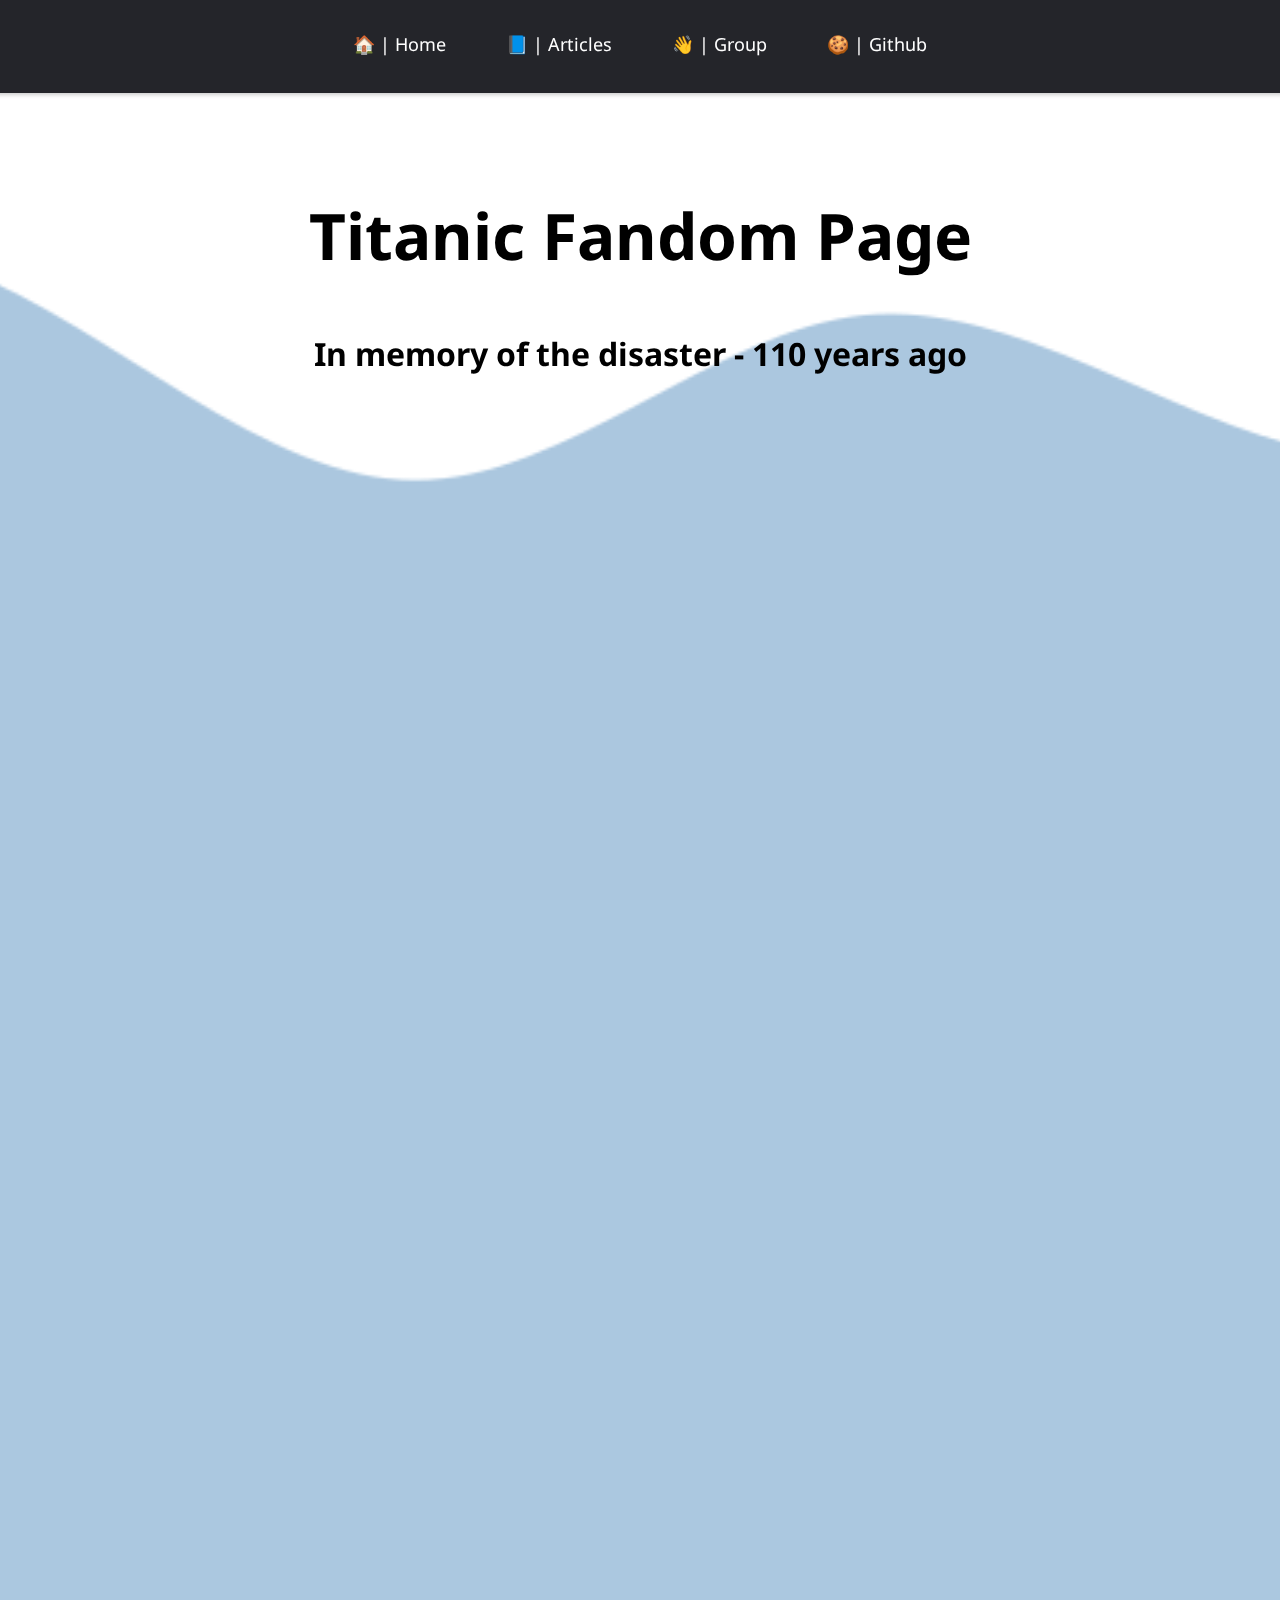
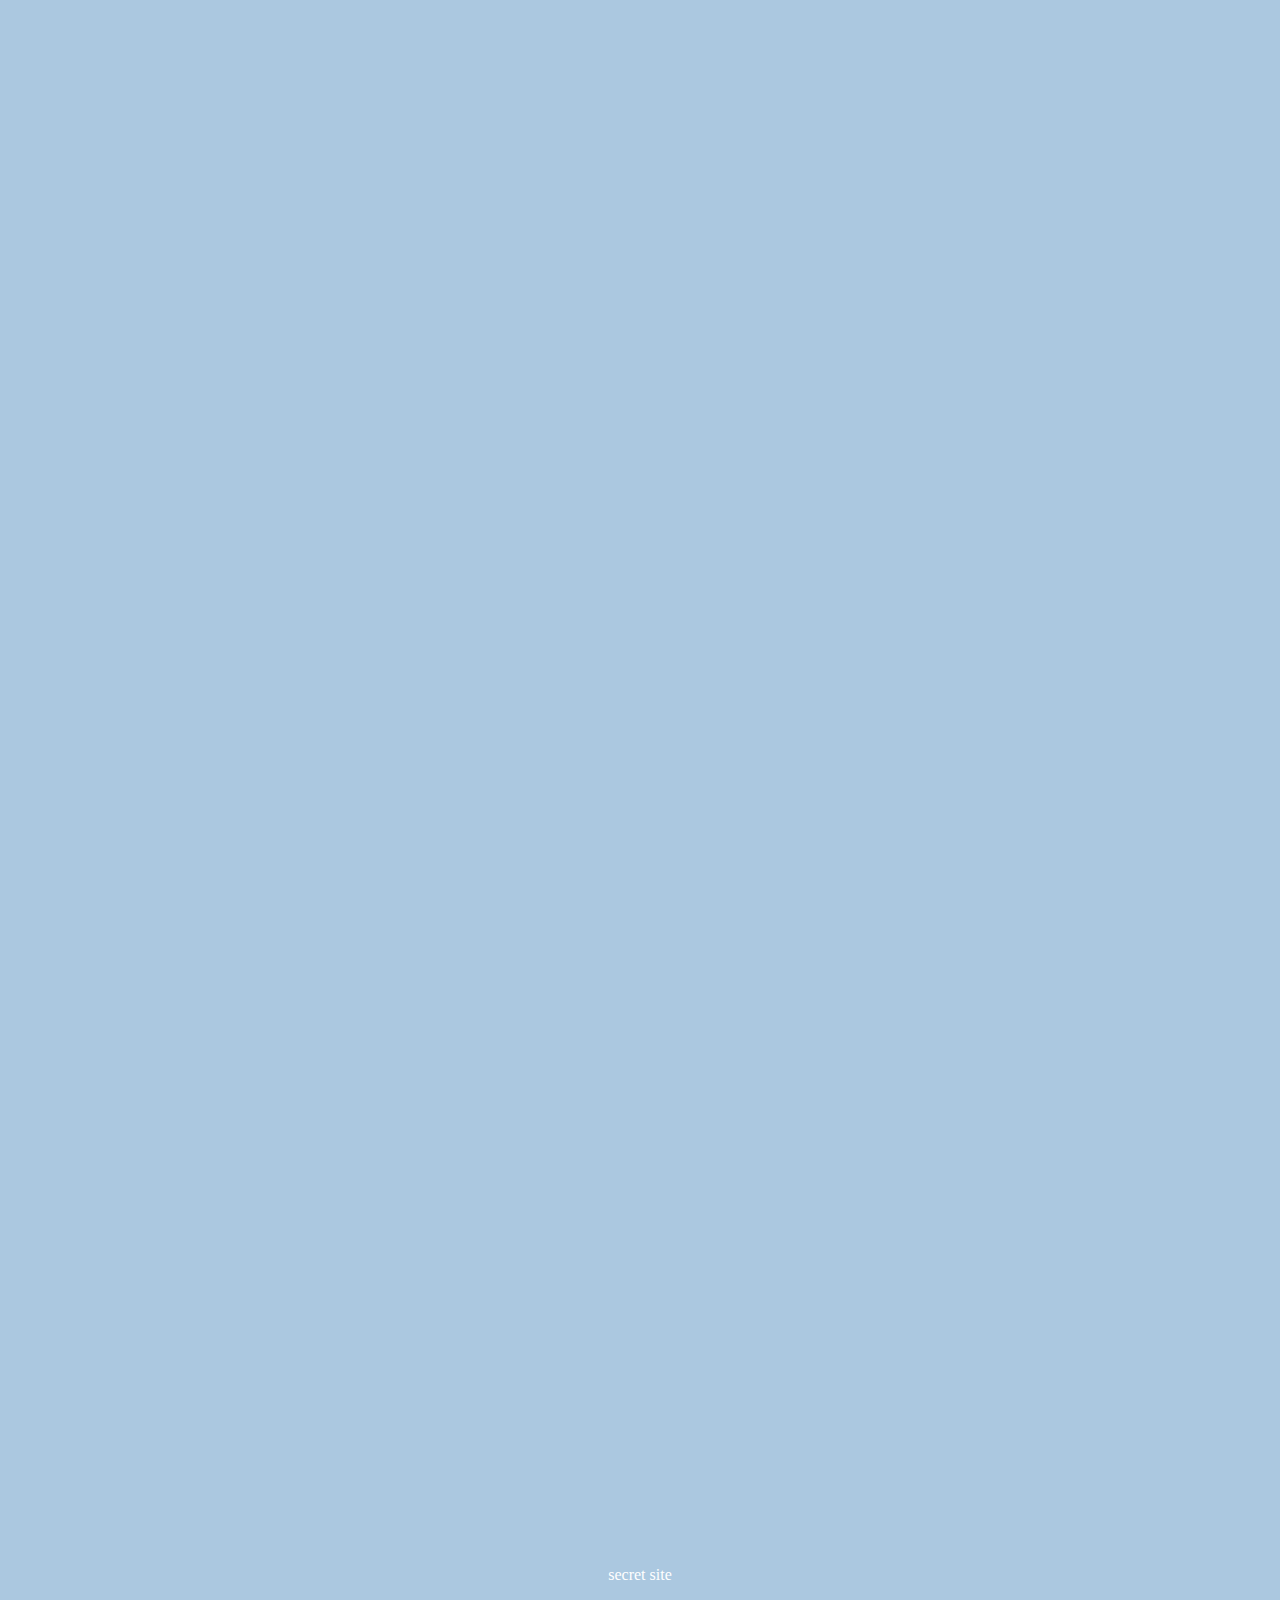
<file: index.html>
<!doctype html>
<html lang="en-US">
  <head>
    <meta charset="utf-8">
    <meta name="viewport" content="width=device-width, initial-scale=1.0, user-scalable=no">
    <meta name="description" content="DIF Project Website">
    <title>Homepage</title>
    <link rel="icon" type="image/x-icon" href="/img/TFP-ICON.ico">
    <link rel="stylesheet" href="style.css">
    <!--Discord embed-->
    <meta content="Embed Title" property="og:Titanic Fandom Page">
    <meta content="Site Description" property="og:DIF Project">
    <meta content="#7185cc" data-react-helmet="true" name="theme-color">
    <!--fonts-->
<style>
@import url('https://fonts.googleapis.com/css2?family=Inconsolata:wght@600&display=swap');
@import url('https://fonts.googleapis.com/css2?family=Gideon+Roman&display=swap');
@import url('https://fonts.googleapis.com/css2?family=IBM+Plex+Serif:ital,wght@1,500&display=swap');
@import url('https://fonts.googleapis.com/css2?family=Righteous&display=swap');
@import url('https://fonts.googleapis.com/css2?family=Patrick+Hand&display=swap');
@import url('https://fonts.googleapis.com/css2?family=Gideon+Roman&display=swap');
@import url('https://fonts.googleapis.com/css2?family=Noto+Sans&display=swap');
@import url("https://fonts.googleapis.com/css2?family=Poppins:wght@300;400;500;700;800&display=swap");
</style>
<script src="js/index.js"></script>
<!--animations-->
<link rel="stylesheet" href="https://unpkg.com/aos@next/dist/aos.css" />
<script src="https://unpkg.com/aos@next/dist/aos.js"></script>
<script>
  window.addEventListener('load', AOS.refresh)
</script>
<script>
  document.addEventListener('DOMContentLoaded', function() {
    AOS.init();
  });
</script>
  </head>
<body>
 <div class="header">
  <div class="header-mid">
    <a href="#start" data-aos="zoom-in-down" data-aos-delay="500" data-aos-duration="1500">🏠 | Home</a>
    <a href="#articlepage" data-aos="zoom-in-down" data-aos-delay="1000" data-aos-duration="1500">📘 | Articles</a>
    <a href="#grouppage" data-aos="zoom-in-down" data-aos-delay="1500" data-aos-duration="1500">👋 | Group</a>
    <a href="https://github.com/finjuno/Titanic-fandom-page" data-aos="zoom-in-down" data-aos-delay="2000" data-aos-duration="1500">🍪 | Github</a>
  </div>
 </div>

  <section id="start" bgcolor="#FFFFFF">
    <h2 class="startpageh2" data-aos="zoom-in" data-aos-delay="2300" data-aos-duration="1500">Titanic Fandom Page</h2>
    <h3 class="startpageh3" data-aos="zoom-in" data-aos-delay="2800" data-aos-duration="1500">In memory of the disaster - 110 years ago</h3>
  </section>
  <section id="articlepage">
    <p class="hiddenstuff">hidden owo</p>
    <h2 id="articlesh2" data-aos="zoom-in" data-aos-duration="1500" data-aos-anchor-placement="bottom-bottom">📘 Articles </h2>
    <div id="carouseldiv">
      <input type="radio" name="position" data-aos="zoom-in" data-aos-delay="300" data-aos-duration="1500" data-aos-anchor-placement="bottom-bottom" checked />
      <input type="radio" name="position" data-aos="zoom-in" data-aos-delay="600" data-aos-duration="1500" data-aos-anchor-placement="bottom-bottom" />
      <input type="radio" name="position" data-aos="zoom-in" data-aos-delay="900" data-aos-duration="1500" data-aos-anchor-placement="bottom-bottom" />
      <input type="radio" name="position" data-aos="zoom-in" data-aos-delay="1200" data-aos-duration="1500" data-aos-anchor-placement="bottom-bottom" />
      <input type="radio" name="position" data-aos="zoom-in" data-aos-delay="1500" data-aos-duration="1500" data-aos-anchor-placement="bottom-bottom" />
    <main id="carousel" data-aos="zoom-in" data-aos-duration="1500">
    <div class="item">
      <h1>Sinking theories</h1>
      <p>A ship, that was considered unsinkable, sank. How could this happen?</p>
      <a href="articles/article1.html">Read more</a>
    </div>
        <div class="item">
      <h1>Construction and building</h1>
      <p>RMS Titanic - Technological superlative of its time. What was so special about it?</p>
      <a href="articles/article2.html">Read more</a>
    </div>
        <div class="item">
      <h1>The wreck and its artifacts</h1>
      <p>From wreck to tableware - feed your Titanic obsession with this article bringing back memories of life on Titanic in all its glory!</p>
      <a href="articles/article3.html">Read more</a>
    </div>
        <div class="item">
      <h1>Passengers and survivors</h1>
      <p>If you liked the story of Rose and Jack learn about some actual passengers on Titanic.</p>
      <a href="articles/article4.html">Read more</a>
    </div>
        <div class="item">
      <h1>Making of the blockbuster</h1>
      <p>The story behind the 3 hour romantic-epic. Which steps and complications did they have to go through</p>
      <a href="articles/article5.html">Read more</a>
    </div>
    <main>
    </div>
  </section>
  <hr data-aos="fade-up" data-aos-duration="1500">
  <!--GROUP PAGE-->
<section id="grouppage">
  <p class="hiddenstuff2">hidden owo</p>
  <h2 class="grouppageh2" data-aos="zoom-in" data-aos-duration="1500" data-aos-anchor-placement="bottom-bottom">💬Group</h2>
  <div class="gcontainer">
  <div class="gcard" data-aos="flip-right" data-aos-delay="300" data-aos-duration="1500" >
    <div class="gbox">
      <div class="gcontent">
        <h3>Finn N.</h3>
        <p>Developer of this Website and author of the second article: "Construction and building"</p>
      </div>
    </div>
  </div>

  <div class="gcard" data-aos="flip-right" data-aos-delay="300" data-aos-duration="1500" >
    <div class="gbox">
      <div class="gcontent">
        <h3>Raphael</h3>
        <p>Author of the first article: "sinking theories"</p>
      </div>
    </div>
  </div>

  <div class="gcard"  data-aos="flip-right" data-aos-delay="300" data-aos-duration="1500" >
    <div class="gbox">
      <div class="gcontent">
        <h3>Josephine</h3>
        <p>Author of the third article: "The wreck and its artifacts"</p>
      </div>
    </div>
  </div>
</div>
<div class="gcontainer2">
  <div class="gcard2" data-aos="flip-right" data-aos-delay="300" data-aos-duration="1500" >
    <div class="gbox2">
      <div class="gcontent2">
        <h3>Finn B.</h3>
        <p>Author of the fifth article: "Making of the blockbuster"</p>
      </div>
    </div>
  </div>

  <div class="gcard2" data-aos="flip-right" data-aos-delay="300" data-aos-duration="1500" >
    <div class="gbox2">
      <div class="gcontent2">
        <h3>Victoria</h3>
        <p>Author of the fourth article: "Passengers and survivors"</p>
      </div>
    </div>
  </div>
</div>
<p style="color: #0000FF"><a href="https://youtu.be/xvFZjo5PgG0" target="_blank">secret site</a></p>
</section>
</body>
</html>
</file>
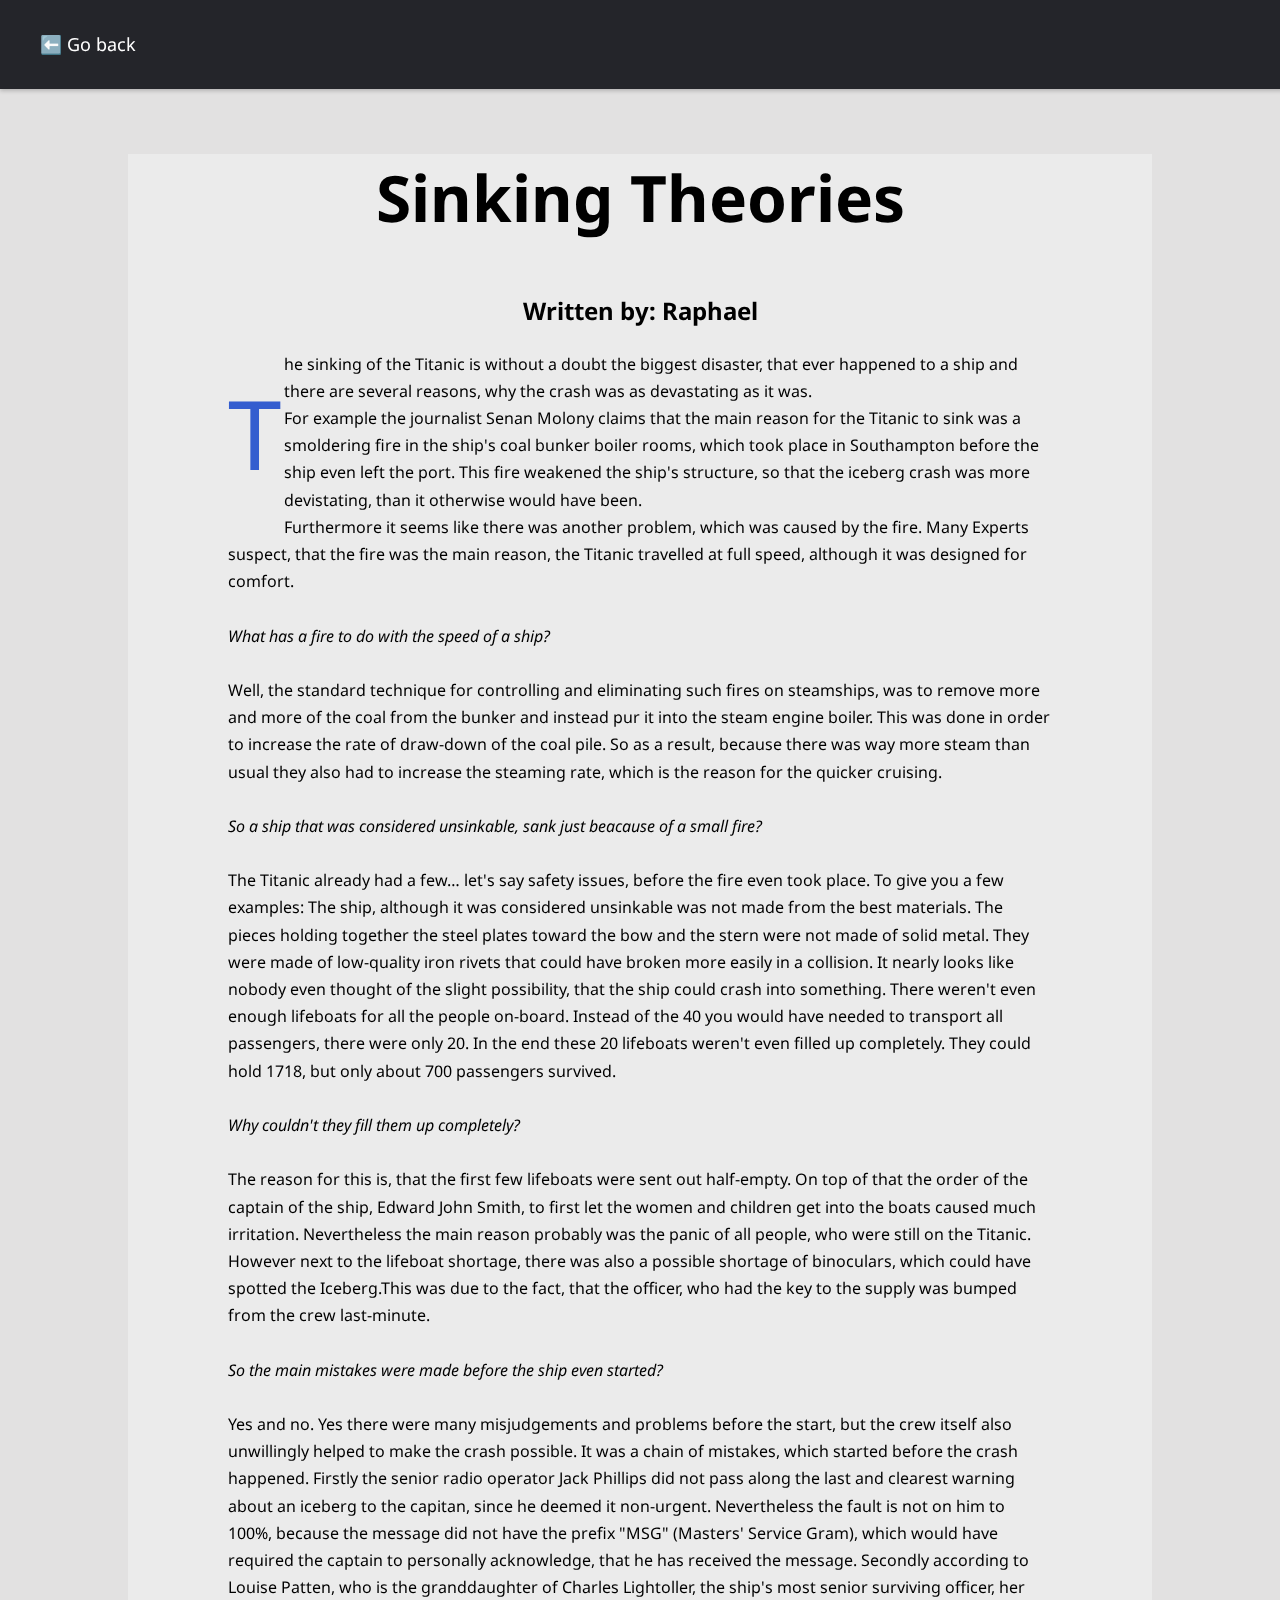
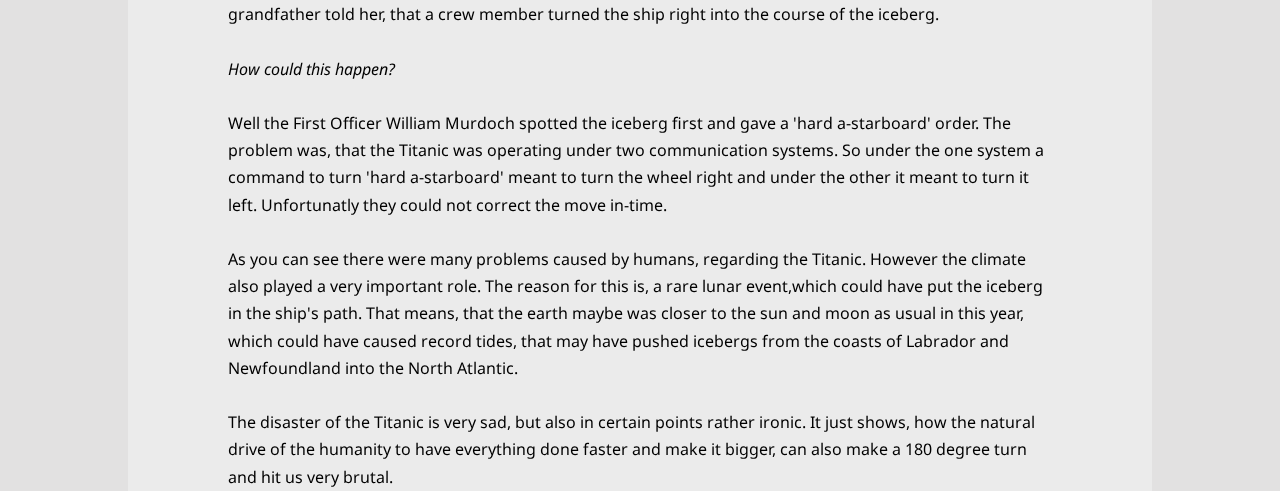
<file: articles/article1.html>
<!doctype html>
<html lang="en-US">
  <head>
    <meta charset="utf-8">
    <meta name="viewport" content="width=device-width, initial-scale=1.0, user-scalable=no">
    <meta name="description" content="DIF Project Website">
    <title>Article - Sinking Theories</title>
    <link rel="icon" type="image/x-icon" href="/img/TFP-ICON.ico">
    <link rel="stylesheet" href="articlestyle.css">
    <!--Discord embed-->
    <meta content="Embed Title" property="og:Titanic Fandom Page">
    <meta content="Site Description" property="og:DIF Project">
    <meta content="#7185cc" data-react-helmet="true" name="theme-color">
    <!--fonts-->
<style>
@import url('https://fonts.googleapis.com/css2?family=Inconsolata:wght@600&display=swap');
@import url('https://fonts.googleapis.com/css2?family=Gideon+Roman&display=swap');
@import url('https://fonts.googleapis.com/css2?family=IBM+Plex+Serif:ital,wght@1,500&display=swap');
@import url('https://fonts.googleapis.com/css2?family=Righteous&display=swap');
@import url('https://fonts.googleapis.com/css2?family=Patrick+Hand&display=swap');
@import url('https://fonts.googleapis.com/css2?family=Gideon+Roman&display=swap');
@import url('https://fonts.googleapis.com/css2?family=Noto+Sans&display=swap');
@import url("https://fonts.googleapis.com/css2?family=Poppins:wght@300;400;500;700;800&display=swap");
</style>
<!--script-->
<script src="../js/index.js"></script>
<!--animations-->
<link rel="stylesheet" href="https://unpkg.com/aos@next/dist/aos.css" />
<script src="https://unpkg.com/aos@next/dist/aos.js"></script>
<script>
  window.addEventListener('load', AOS.refresh)
</script>
<script>
  document.addEventListener('DOMContentLoaded', function() {
    AOS.init();
  });
</script>
</head>
<body>
 <div class="header">
  <div class="header-left">
    <a href="../" data-aos="fade-left" data-aos-delay="2000" data-aos-duration="1500" data-aos-anchor-placement="bottom-bottom">⬅️ Go back</a>
  </div>
 </div>
  <section id="article" bgcolor="#FFFFFF">
    <h2 class="articletitle" data-aos="fade-down" data-aos-delay="500" data-aos-duration="1000">Sinking Theories</h2>
    <h3 data-aos="fade-up" data-aos-delay="1000" data-aos-duration="1000">Written by: Raphael</h3>
  <div class="inlinearticle">
    <p class="articletext" data-aos="zoom-in-down" data-aos-delay="1400" data-aos-duration="1000"> 
The sinking of the Titanic is without a doubt the biggest disaster, that ever happened to a ship and there are several reasons, why the crash was as devastating as it was.
<br>
For example the journalist Senan Molony claims that the main reason for the Titanic to sink was a smoldering fire in the ship's coal bunker boiler rooms, which took place in Southampton before the ship even left the port. This fire weakened the ship's structure, so that the iceberg crash was more devistating, than it otherwise would have been.
<br>
Furthermore it seems like there was another problem, which was caused by the fire. Many Experts suspect, that the fire was the main reason, the Titanic travelled at full speed, although it was designed for comfort. 
<br><br>
<i>What has a fire to do with the speed of a ship?</i>
<br><br>
Well, the standard technique for controlling and eliminating such fires on steamships, was to remove more and more of the coal from the bunker and instead pur it into the steam engine boiler. This was done in order to increase the rate of draw-down of the coal pile. So as a result, because there was way more steam than usual they also had to increase the steaming rate, which is the reason for the quicker cruising. 
<br><br>
<i>So a ship that was considered unsinkable, sank just beacause of a small fire?</i>
<br><br>
The Titanic already had a few… let's say safety issues, before the fire even took place. To give you a few examples:
The ship, although it was considered unsinkable was not made from the best materials. The pieces holding together the steel plates toward the bow and the stern were not made of solid metal. They were made of low-quality iron rivets that could have broken more easily in a collision. 
It nearly looks like nobody even thought of the slight possibility, that the ship could crash into something. There weren't even enough lifeboats for all the people on-board. Instead of the 40 you would have needed to transport all passengers, there were only 20. In the end these 20 lifeboats weren't even filled up completely. They could hold 1718, but only about 700 passengers survived.
<br><br>
<i>Why couldn't they fill them up completely?</i>
<br><br>
The reason for this is, that the first few lifeboats were sent out half-empty. On top of that the order of the captain of the ship, Edward John Smith, to first let the women and children get into the boats caused much irritation. Nevertheless the main reason probably was the panic of all people, who were still on the Titanic. 
However next to the lifeboat shortage, there was also a possible shortage of binoculars, which could have spotted the Iceberg.This was due to the fact, that the officer, who had the key to the supply was bumped from the crew last-minute.
<br><br>
<i>So the main mistakes were made before the ship even started?</i>
<br><br>
Yes and no. Yes there were many misjudgements and problems before the start, but the crew itself also unwillingly helped to make the crash possible. It was a chain of mistakes, which started before the crash happened.
Firstly the senior radio operator Jack Phillips did not pass along the last and clearest warning about an iceberg to the capitan, since he deemed it non-urgent. Nevertheless the fault is not on him to 100%, because the message did not have the prefix "MSG" (Masters' Service Gram), which would have required the captain to personally acknowledge, that he has received the message.
Secondly according to Louise Patten, who is the granddaughter of Charles Lightoller, the ship's most senior surviving officer, her grandfather told her, that a crew member turned the ship right into the course of the iceberg.
<br><br>
<i>How could this happen?</i>
<br><br>
Well the First Officer William Murdoch spotted the iceberg first and gave a 'hard a-starboard' order. The problem was, that the Titanic was operating under two communication systems. So under the one system a command to turn 'hard a-starboard' meant to turn the wheel right and under the other it meant to turn it left. Unfortunatly they could not correct the move in-time.
<br><br>
As you can see there were many problems caused by humans, regarding the Titanic. However the climate also played a very important role. The reason for this is, a rare lunar event,which could have put the iceberg in the ship's path. 
That means, that the earth maybe was closer to the sun and moon as usual in this year, which could have caused record tides, that may have pushed icebergs from the coasts of Labrador and Newfoundland into the North Atlantic.
<br><br>
The disaster of the Titanic is very sad, but also in certain points rather ironic. It just shows, how the natural drive of the humanity to have everything done faster and make it bigger, can also make a 180 degree turn and hit us very brutal.</p>
  </div>
  </section>
 </body>
</html>
</file>
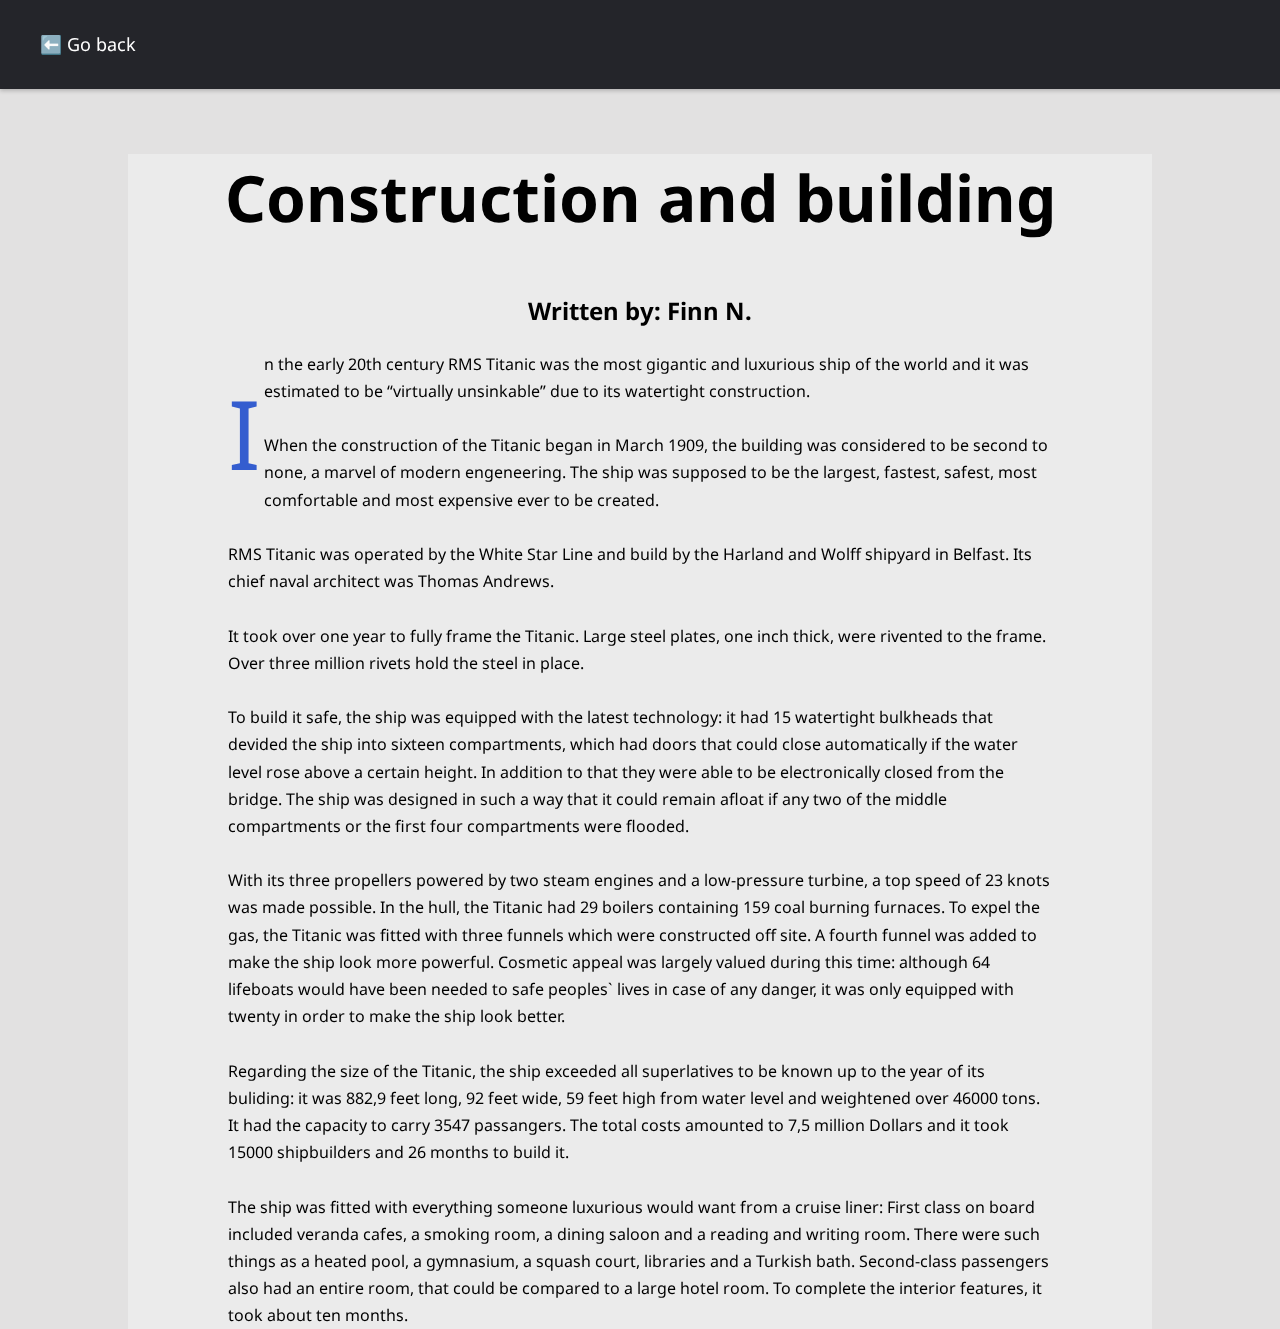
<file: articles/article2.html>
<!doctype html>
<html lang="en-US">
  <head>
    <meta charset="utf-8">
    <meta name="viewport" content="width=device-width, initial-scale=1.0, user-scalable=no">
    <meta name="description" content="DIF Project Website">
    <title>Article - Construction and building</title>
    <link rel="icon" type="image/x-icon" href="/img/TFP-ICON.ico">
    <link rel="stylesheet" href="articlestyle.css">
    <!--Discord embed-->
    <meta content="Embed Title" property="og:Titanic Fandom Page">
    <meta content="Site Description" property="og:DIF Project">
    <meta content="#7185cc" data-react-helmet="true" name="theme-color">
    <!--fonts-->
<style>
@import url('https://fonts.googleapis.com/css2?family=Inconsolata:wght@600&display=swap');
@import url('https://fonts.googleapis.com/css2?family=Gideon+Roman&display=swap');
@import url('https://fonts.googleapis.com/css2?family=IBM+Plex+Serif:ital,wght@1,500&display=swap');
@import url('https://fonts.googleapis.com/css2?family=Righteous&display=swap');
@import url('https://fonts.googleapis.com/css2?family=Patrick+Hand&display=swap');
@import url('https://fonts.googleapis.com/css2?family=Gideon+Roman&display=swap');
@import url('https://fonts.googleapis.com/css2?family=Noto+Sans&display=swap');
@import url("https://fonts.googleapis.com/css2?family=Poppins:wght@300;400;500;700;800&display=swap");
</style>
<!--script-->
<script src="../js/index.js"></script>
<!--animations-->
<link rel="stylesheet" href="https://unpkg.com/aos@next/dist/aos.css" />
<script src="https://unpkg.com/aos@next/dist/aos.js"></script>
<script>
  window.addEventListener('load', AOS.refresh)
</script>
<script>
  document.addEventListener('DOMContentLoaded', function() {
    AOS.init();
  });
</script>
</head>
<body>
 <div class="header">
  <div class="header-left">
    <a href="../" data-aos="fade-left" data-aos-delay="2000" data-aos-duration="1500" data-aos-anchor-placement="bottom-bottom">⬅️ Go back</a>
  </div>
 </div>
  <section id="article" bgcolor="#FFFFFF">
    <h2 class="articletitle" data-aos="fade-down" data-aos-delay="500" data-aos-duration="1000">Construction and building</h2>
    <h3 data-aos="fade-up" data-aos-delay="1000" data-aos-duration="1000">Written by: Finn N.</h3>
  <div class="inlinearticle">
    <p class="articletext" data-aos="zoom-in-down" data-aos-delay="1400" data-aos-duration="1000">In the early 20th century RMS Titanic was the most gigantic and luxurious ship of the world and it was estimated to be “virtually unsinkable” due to its watertight construction. 
<br><br>
When the construction of the Titanic began in March 1909, the building was considered to be second to none, a marvel of modern engeneering. The ship was supposed to be the largest, fastest, safest, most comfortable and most expensive ever to be created.
<br><br>
RMS Titanic was operated by the White Star Line and build by the Harland and Wolff shipyard in Belfast. Its chief naval architect was Thomas Andrews.
<br><br>
It took over one year to fully frame the Titanic. Large steel plates, one inch thick, were rivented to the frame. Over three million rivets hold the steel in place.
<br><br>
To build it safe, the ship was equipped with the latest technology: it had 15 watertight bulkheads that devided the ship into sixteen compartments, which had doors that could close automatically if the water level rose above a certain height. In addition to that they were able to be electronically closed from the bridge. The ship was designed in such a way that it could remain afloat if any two of the middle compartments or the first four compartments were flooded.
<br><br>
With its three propellers powered by two steam engines and a low-pressure turbine, a top speed of 23 knots was made possible. In the hull, the Titanic had 29 boilers containing 159 coal burning furnaces. To expel the gas, the Titanic was fitted with three funnels which were constructed off site. A fourth funnel was added to make the ship look more powerful. Cosmetic appeal was largely valued during this time: although 64 lifeboats would have been needed to safe peoples` lives in case of any danger, it was only equipped with twenty in order to make the ship look better.
<br><br>
Regarding the size of the Titanic, the ship exceeded all superlatives to be known up to the year of its buliding: it was 882,9 feet long, 92 feet wide, 59 feet high from water level and weightened over 46000 tons. It had the capacity to carry 3547 passangers. The total costs amounted to 7,5 million Dollars and it took 15000 shipbuilders and 26 months to build it.
<br><br>
The ship was fitted with everything someone luxurious would want from a cruise liner: First class on board included veranda cafes, a smoking room, a dining saloon and a reading and writing room. There were such things as a heated pool, a gymnasium, a squash court, libraries and a Turkish bath. Second-class passengers also had an entire room, that could be compared to a large hotel room. To complete the interior features, it took about ten months.




</p>
  </div>
  </section>
  </body>
</html>
</file>
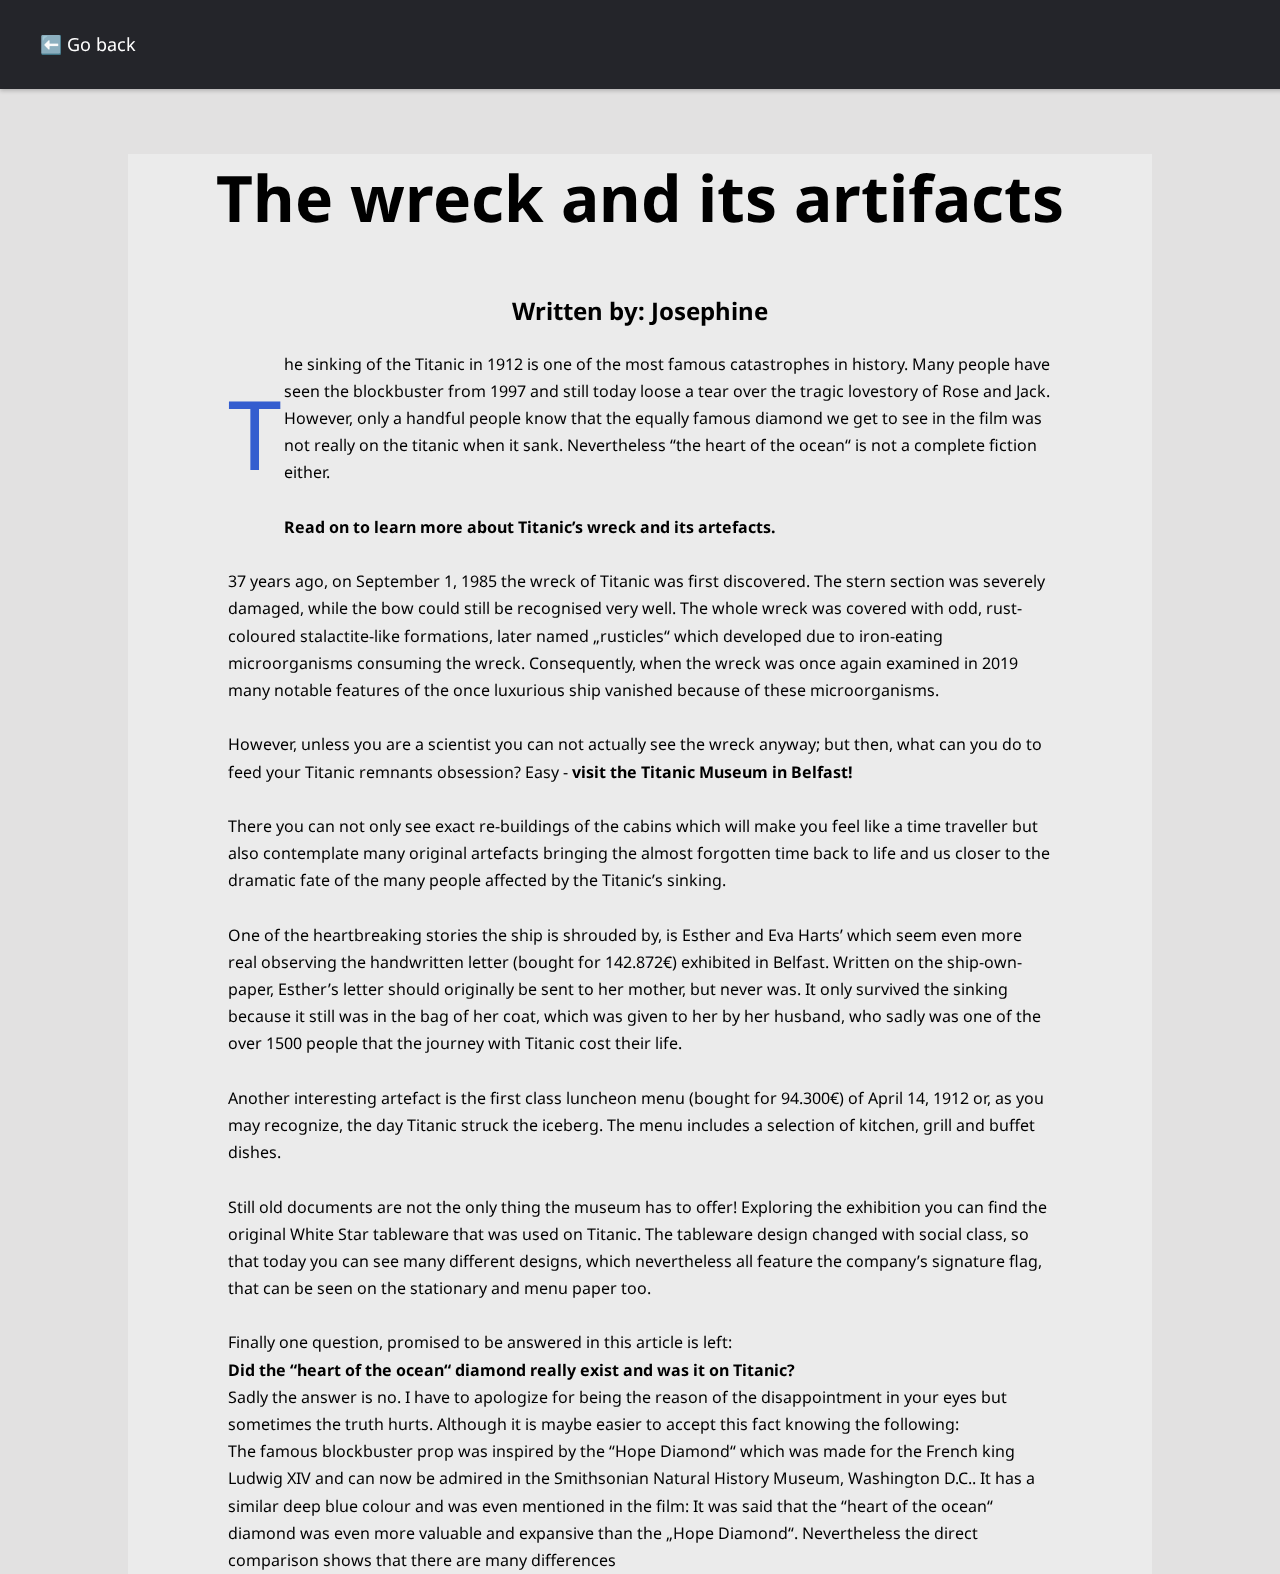
<file: articles/article3.html>
<!doctype html>
<html lang="en-US">
  <head>
    <meta charset="utf-8">
    <meta name="viewport" content="width=device-width, initial-scale=1.0, user-scalable=no">
    <meta name="description" content="DIF Project Website">
    <title>Article - The wreck and its artifacts</title>
    <link rel="icon" type="image/x-icon" href="/img/TFP-ICON.ico">
    <link rel="stylesheet" href="articlestyle.css">
    <!--Discord embed-->
    <meta content="Embed Title" property="og:Titanic Fandom Page">
    <meta content="Site Description" property="og:DIF Project">
    <meta content="#7185cc" data-react-helmet="true" name="theme-color">
    <!--fonts-->
<style>
@import url('https://fonts.googleapis.com/css2?family=Inconsolata:wght@600&display=swap');
@import url('https://fonts.googleapis.com/css2?family=Gideon+Roman&display=swap');
@import url('https://fonts.googleapis.com/css2?family=IBM+Plex+Serif:ital,wght@1,500&display=swap');
@import url('https://fonts.googleapis.com/css2?family=Righteous&display=swap');
@import url('https://fonts.googleapis.com/css2?family=Patrick+Hand&display=swap');
@import url('https://fonts.googleapis.com/css2?family=Gideon+Roman&display=swap');
@import url('https://fonts.googleapis.com/css2?family=Noto+Sans&display=swap');
@import url("https://fonts.googleapis.com/css2?family=Poppins:wght@300;400;500;700;800&display=swap");
</style>
<!--script-->
<script src="../js/index.js"></script>
<!--animations-->
<link rel="stylesheet" href="https://unpkg.com/aos@next/dist/aos.css" />
<script src="https://unpkg.com/aos@next/dist/aos.js"></script>
<script>
  window.addEventListener('load', AOS.refresh)
</script>
<script>
  document.addEventListener('DOMContentLoaded', function() {
    AOS.init();
  });
</script>
</head>
<body>
 <div class="header">
  <div class="header-left">
    <a href="../" data-aos="fade-left" data-aos-delay="2000" data-aos-duration="1500" data-aos-anchor-placement="bottom-bottom">⬅️ Go back</a>
  </div>
 </div>
  <section id="article" bgcolor="#FFFFFF">
    <h2 class="articletitle" data-aos="fade-down" data-aos-delay="500" data-aos-duration="1000">The wreck and its artifacts</h2>
    <h3 data-aos="fade-up" data-aos-delay="1000" data-aos-duration="1000">Written by: Josephine</h3>
  <div class="inlinearticle">
    <p class="articletext" data-aos="zoom-in-down" data-aos-delay="1400" data-aos-duration="1000">The sinking of the Titanic in 1912 is one of the most famous catastrophes in history. Many people have seen the blockbuster from 1997 and still today loose a tear over the tragic lovestory of Rose and Jack. However, only a handful people know that the equally famous diamond we get to see in the film was not really on the titanic when it sank. Nevertheless “the heart of the ocean“ is not a complete fiction either.
<br><br>
<b>Read on to learn more about Titanic’s wreck and its artefacts.</b>
<br><br>
37 years ago, on September 1, 1985 the wreck of Titanic was first discovered. The stern section was severely damaged, while the bow could still be recognised very well. The whole wreck was covered with odd, rust-coloured stalactite-like formations, later named „rusticles“ which developed due to iron-eating microorganisms consuming the wreck. Consequently, when the wreck was once again examined in 2019 many notable features of the once luxurious ship vanished because of these microorganisms.
<br><br>
However, unless you are a scientist you can not actually see the wreck anyway; but then, what can you do to feed your Titanic remnants obsession? Easy - <b>visit the Titanic Museum in Belfast!</b>
<br><br>
There you can not only see exact re-buildings of the cabins which will make you feel like a time traveller but also contemplate many original artefacts bringing the almost forgotten time back to life and us closer to the dramatic fate of the many people affected by the Titanic’s sinking.
<br><br>
One of the heartbreaking stories the ship is shrouded by, is Esther and Eva Harts’ which seem even more real observing the handwritten letter (bought for 142.872€) exhibited in Belfast. Written on the ship-own-paper, Esther’s letter should originally be sent to her mother, but never was. It only survived the sinking because it still was in the bag of her coat, which was given to her by her husband, who sadly was one of the over 1500 people that the journey with Titanic cost their life. 
<br><br>
Another interesting artefact is the first class luncheon menu (bought for 94.300€) of April 14, 1912 or, as you may recognize, the day Titanic struck the iceberg. The menu includes a selection of kitchen, grill and buffet dishes.
<br><br>
Still old documents are not the only thing the museum has to offer! Exploring the exhibition you can find the original White Star tableware that was used on Titanic. The tableware design changed with social class, so that today you can see many different designs, which nevertheless all feature the company’s signature flag, that can be seen on the stationary and menu paper too. 
<br><br>
Finally one question, promised to be answered in this article is left: 
<br>
<b>Did the “heart of the ocean“ diamond really exist and was it on Titanic?</b> 
<br>
Sadly the answer is no. I have to apologize for being the reason of the disappointment in your eyes but sometimes the truth hurts. Although it is maybe easier to accept this fact knowing the following:<br>
The famous blockbuster prop was inspired by the “Hope Diamond“ which was made for the French king Ludwig XIV and can now be admired in the Smithsonian Natural History Museum, Washington D.C.. It has a similar deep blue colour and was even mentioned in the film: It was said that the “heart of the ocean“ diamond was even more valuable and expansive than the „Hope Diamond“. Nevertheless the direct comparison shows that there are many differences</p>
  </div>
  </section>
</body>
</html>
</file>
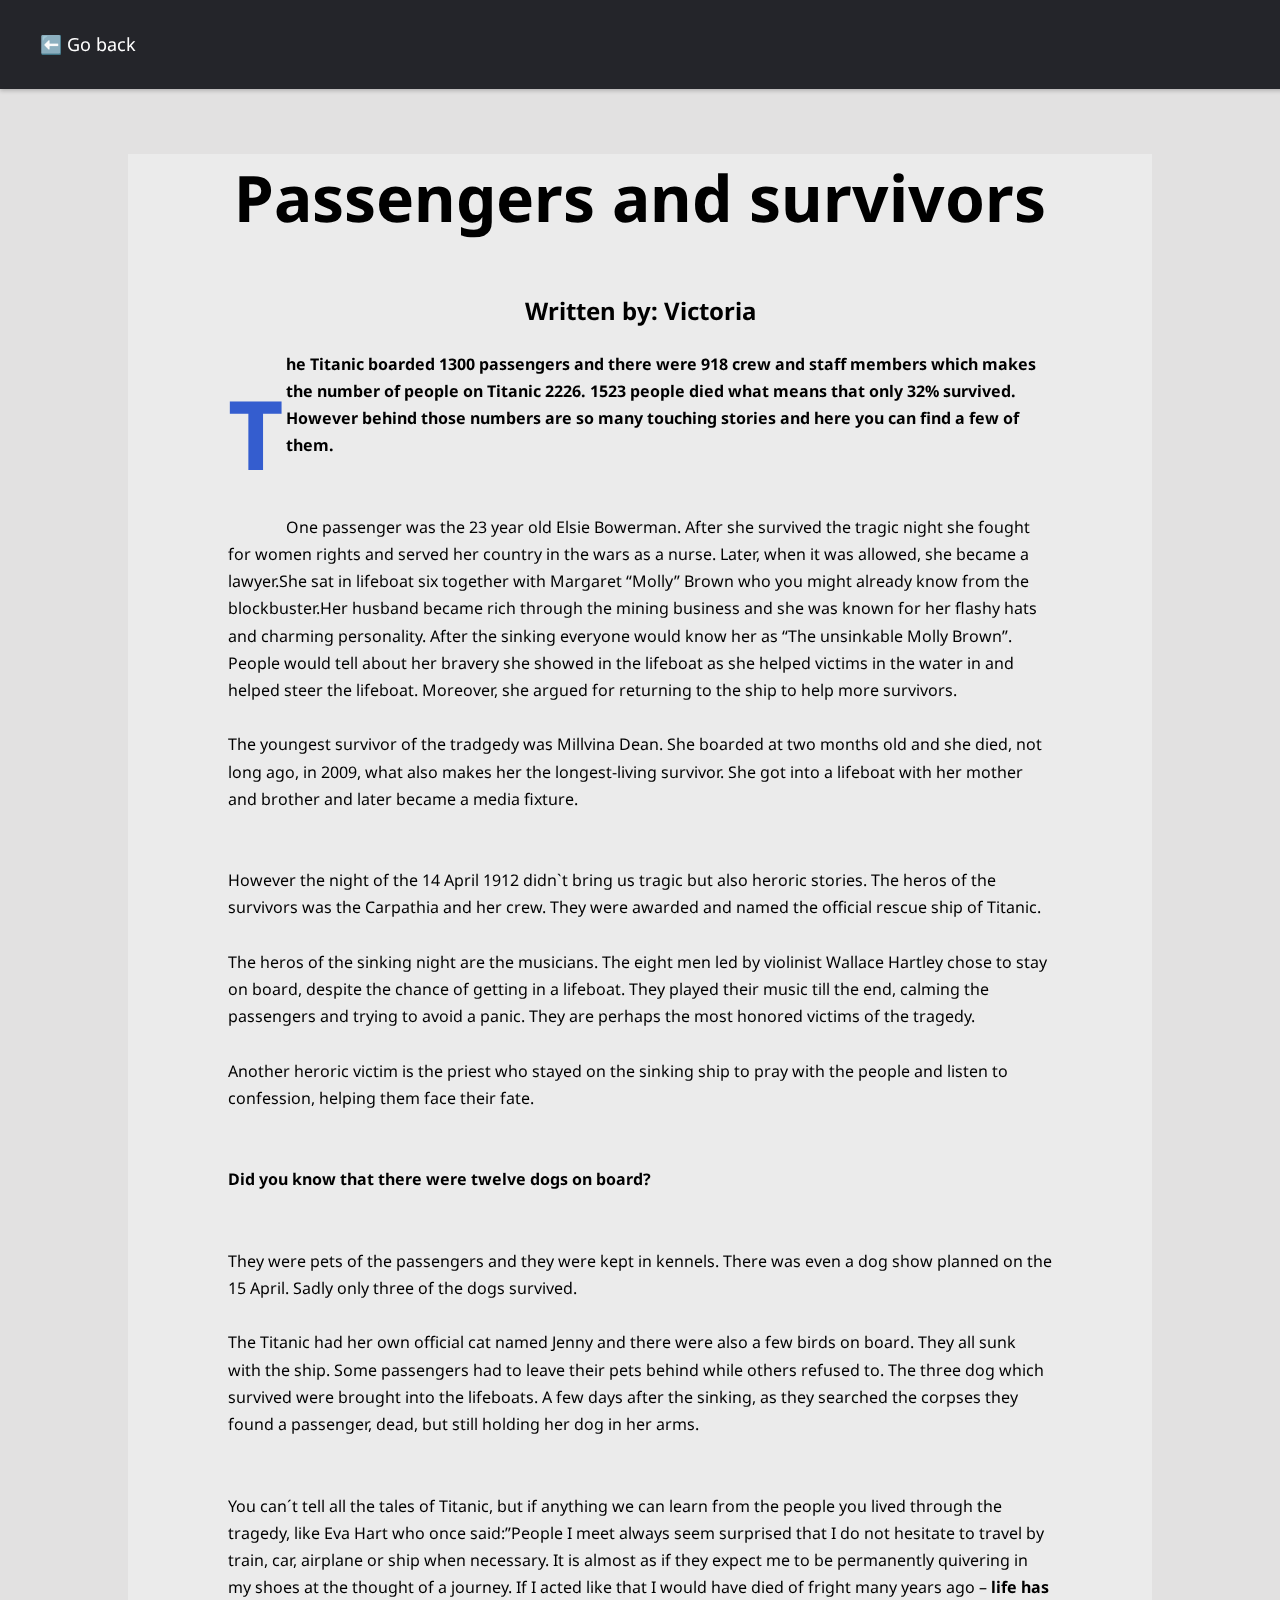
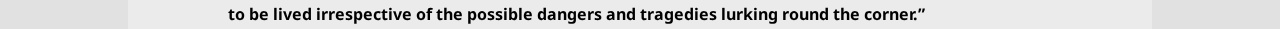
<file: articles/article4.html>
<!doctype html>
<html lang="en-US">
  <head>
    <meta charset="utf-8">
    <meta name="viewport" content="width=device-width, initial-scale=1.0, user-scalable=no">
    <meta name="description" content="DIF Project Website">
    <title>Article - Passengers and survivors</title>
    <link rel="icon" type="image/x-icon" href="/img/TFP-ICON.ico">
    <link rel="stylesheet" href="articlestyle.css">
    <!--Discord embed-->
    <meta content="Embed Title" property="og:Titanic Fandom Page">
    <meta content="Site Description" property="og:DIF Project">
    <meta content="#7185cc" data-react-helmet="true" name="theme-color">
    <!--fonts-->
<style>
@import url('https://fonts.googleapis.com/css2?family=Inconsolata:wght@600&display=swap');
@import url('https://fonts.googleapis.com/css2?family=Gideon+Roman&display=swap');
@import url('https://fonts.googleapis.com/css2?family=IBM+Plex+Serif:ital,wght@1,500&display=swap');
@import url('https://fonts.googleapis.com/css2?family=Righteous&display=swap');
@import url('https://fonts.googleapis.com/css2?family=Patrick+Hand&display=swap');
@import url('https://fonts.googleapis.com/css2?family=Gideon+Roman&display=swap');
@import url('https://fonts.googleapis.com/css2?family=Noto+Sans&display=swap');
@import url("https://fonts.googleapis.com/css2?family=Poppins:wght@300;400;500;700;800&display=swap");
</style>
<!--script-->
<script src="../js/index.js"></script>
<!--animations-->
<link rel="stylesheet" href="https://unpkg.com/aos@next/dist/aos.css" />
<script src="https://unpkg.com/aos@next/dist/aos.js"></script>
<script>
  window.addEventListener('load', AOS.refresh)
</script>
<script>
  document.addEventListener('DOMContentLoaded', function() {
    AOS.init();
  });
</script>
</head>
<body>
 <div class="header">
  <div class="header-left">
    <a href="../" data-aos="fade-left" data-aos-delay="2000" data-aos-duration="1500" data-aos-anchor-placement="bottom-bottom">⬅️ Go back</a>
  </div>
 </div>
  <section id="article" bgcolor="#FFFFFF">
    <h2 class="articletitle" data-aos="fade-down" data-aos-delay="500" data-aos-duration="1000">Passengers and survivors</h2>
    <h3 data-aos="fade-up" data-aos-delay="1000" data-aos-duration="1000">Written by: Victoria</h3>
  <div class="inlinearticle">
    <p class="articletext" data-aos="zoom-in-down" data-aos-delay="1400" data-aos-duration="1000"><b>The Titanic boarded 1300 passengers and there were 918 crew and staff members which makes the number of people on Titanic 2226. 1523 people died what means that only 32% survived. However behind those numbers are so many touching stories and here you can find a few of them.</b>
<br><br>
<br>
One passenger was the 23 year old Elsie Bowerman. After she survived the tragic night she fought for women rights and served her country in the wars as a nurse. Later, when it was allowed, she became a lawyer.She sat in lifeboat six together with Margaret “Molly” Brown who you might already know from the blockbuster.Her husband became rich through the mining business and she was known for her flashy hats and charming personality. After the sinking everyone would know her as “The unsinkable Molly Brown”. People would tell about her bravery she showed in the lifeboat as she helped victims in the water in and helped steer the lifeboat. Moreover, she argued for returning to the ship to help more survivors.
<br><br>
The youngest survivor of the tradgedy was Millvina Dean. She boarded at two months old and she died, not long ago, in 2009, what also makes her the longest-living survivor. She got into a lifeboat with her mother and brother and later became a media fixture.
<br><br>
<br>
However the night of the 14 April 1912 didn`t bring us tragic but also heroric stories. The heros of the survivors was the Carpathia and her crew. They were awarded and named the official rescue ship of Titanic. 
<br><br>
The heros of the sinking night are the musicians. The eight men led by violinist Wallace Hartley chose to stay on board, despite the chance of getting in a lifeboat. They played their music till the end, calming the passengers and trying to avoid a panic. They are perhaps the most honored victims of the tragedy.
<br><br>
Another heroric victim is the priest who stayed on the sinking ship to pray with the people and listen to confession, helping them face their fate.
<br><br>
<br>
<b>Did you know that there were twelve dogs on board?</b>
<br><br>
<br>
They were pets of the passengers and they were kept in kennels. There was even a dog show planned on the 15 April. Sadly only three of the dogs survived.
<br><br>
The Titanic had her own official cat named Jenny and there were also a few birds on board. They all sunk with the ship. Some passengers had to leave their pets behind while others refused to. The three dog which survived were brought into the lifeboats. A few days after the sinking, as they searched the corpses they found a passenger, dead, but still holding her dog in her arms.
<br><br>
<br>
You can´t tell all the tales of Titanic, but if anything we can learn from the people you lived through the tragedy, like Eva Hart who once said:”People I meet always seem surprised that I do not hesitate to travel by train, car, airplane or ship when necessary. It is almost as if they expect me to be permanently quivering in my shoes at the thought of a journey. If I acted like that I would have died of fright many years ago – <b>life has to be lived irrespective of the possible dangers and tragedies lurking round the corner.”</b>
</p>
  </div>
  </section>
  </body>
</html>
</file>
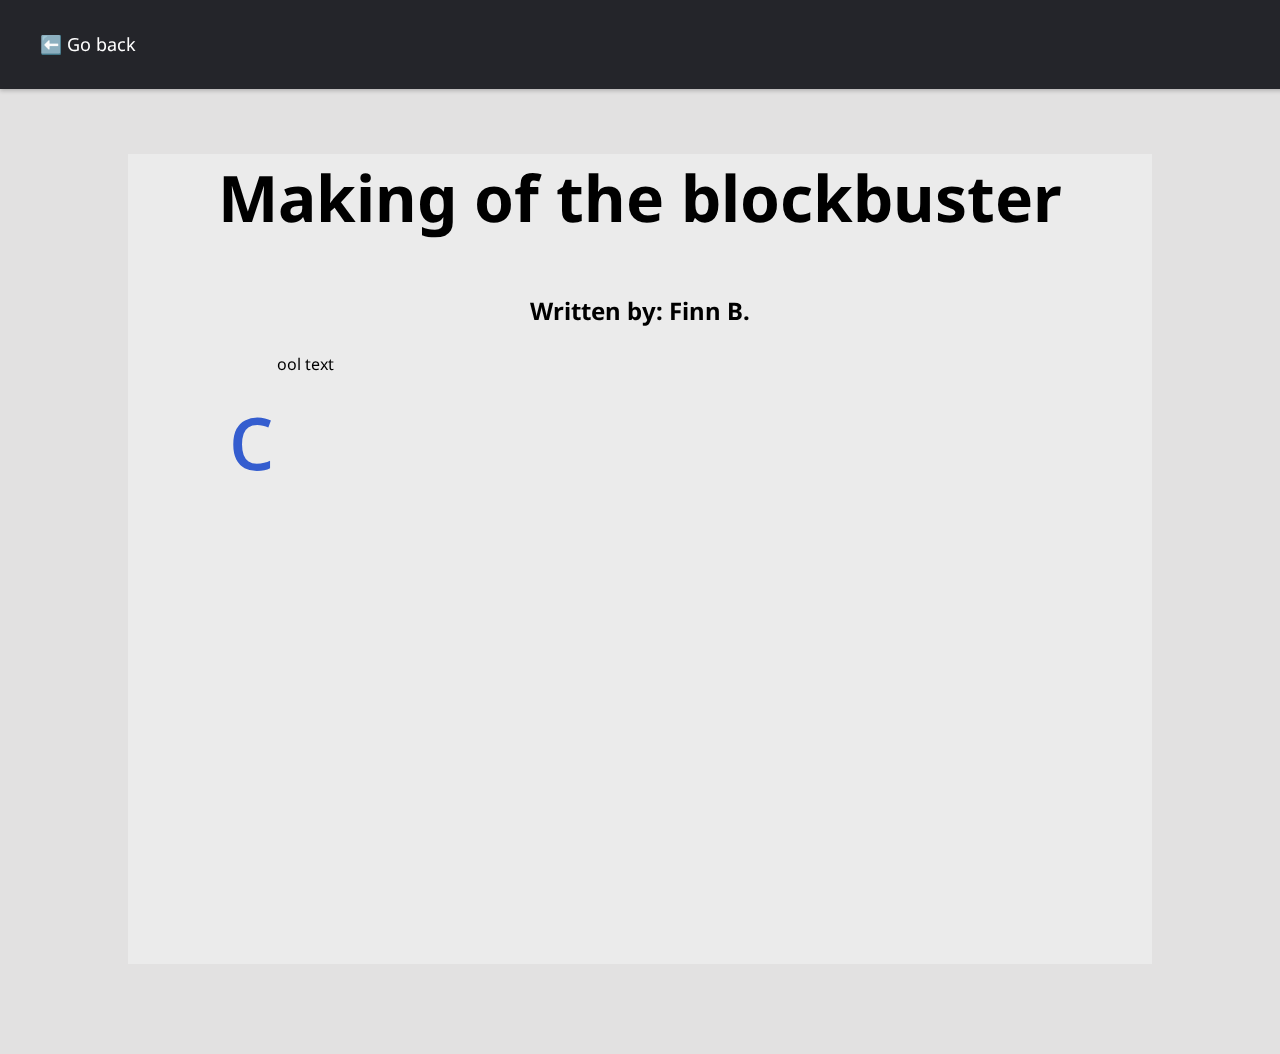
<file: articles/article5.html>
<!doctype html>
<html lang="en-US">
  <head>
    <meta charset="utf-8">
    <meta name="viewport" content="width=device-width, initial-scale=1.0, user-scalable=no">
    <meta name="description" content="DIF Project Website">
    <title>Article - Making of the blockbuster</title>
    <link rel="icon" type="image/x-icon" href="/img/TFP-ICON.ico">
    <link rel="stylesheet" href="articlestyle.css">
    <!--Discord embed-->
    <meta content="Embed Title" property="og:Titanic Fandom Page">
    <meta content="Site Description" property="og:DIF Project">
    <meta content="#7185cc" data-react-helmet="true" name="theme-color">
    <!--fonts-->
<style>
@import url('https://fonts.googleapis.com/css2?family=Inconsolata:wght@600&display=swap');
@import url('https://fonts.googleapis.com/css2?family=Gideon+Roman&display=swap');
@import url('https://fonts.googleapis.com/css2?family=IBM+Plex+Serif:ital,wght@1,500&display=swap');
@import url('https://fonts.googleapis.com/css2?family=Righteous&display=swap');
@import url('https://fonts.googleapis.com/css2?family=Patrick+Hand&display=swap');
@import url('https://fonts.googleapis.com/css2?family=Gideon+Roman&display=swap');
@import url('https://fonts.googleapis.com/css2?family=Noto+Sans&display=swap');
@import url("https://fonts.googleapis.com/css2?family=Poppins:wght@300;400;500;700;800&display=swap");
</style>
<!--script-->
<script src="../js/index.js"></script>
<!--animations-->
<link rel="stylesheet" href="https://unpkg.com/aos@next/dist/aos.css" />
<script src="https://unpkg.com/aos@next/dist/aos.js"></script>
<script>
  window.addEventListener('load', AOS.refresh)
</script>
<script>
  document.addEventListener('DOMContentLoaded', function() {
    AOS.init();
  });
</script>
</head>
<body>
 <div class="header">
  <div class="header-left">
    <a href="../" data-aos="fade-left" data-aos-delay="2000" data-aos-duration="1500" data-aos-anchor-placement="bottom-bottom">⬅️ Go back</a>
  </div>
 </div>
  <section id="article" bgcolor="#FFFFFF">
    <h2 class="articletitle" data-aos="fade-down" data-aos-delay="500" data-aos-duration="1000">Making of the blockbuster</h2>
    <h3 data-aos="fade-up" data-aos-delay="1000" data-aos-duration="1000">Written by: Finn B.</h3>
  <div class="inlinearticle">
    <p class="articletext" data-aos="zoom-in-down" data-aos-delay="1400" data-aos-duration="1000">cool text</p>
  </div>
  </section>
</body>
</html>
</file>
<file: style.css>
@import url("https://fonts.googleapis.com/css2?family=Poppins:wght@300;400;500;700;800&display=swap");

html, body{
    margin: 0;
    height: 100%;
    text-align: center;
    background-color: #ABC8E0;
}

html{
    overflow-x: hidden
}

@media screen and (prefers-reduced-motion: no-preference) {
  html {
    scroll-behavior: smooth;
  }
}

/*no "-" and underline*/

a{
    text-decoration: none;
    color:white
}

li{              
    list-style-type: none;  
}

h2{
    text-align: center;
    font-family: 'Noto Sans', sans-serif;
    font-size: 400%;
}

hr{
    width:40%;
    color:#858585
}

.hiddenstuff{
  visibility: hidden;
  padding: 50px 10px;
}
 .hiddenstuff2{
  visibility: hidden;
  padding: 20px 10px;
}


/* header */

.header {
  background: #24252a;
  box-shadow: 0 2px 4px 0 rgba(0,0,0,.2);
  padding: 20px 10px;
  position: fixed;
  top:0;
  width: 100%;
  z-index: 10;
}

.header a {
  float: left;
  color: rgb(255, 255, 255);
  text-align: center;
  padding: 12px;
  padding-right:30px;
  padding-left:30px;
  text-decoration: none;
  font-size: 18px; 
  line-height: 25px;
  border-radius: 4px;
  font-family: 'Noto Sans', sans-serif;
}

.header a:hover {
  background-color: rgba(255, 255, 255, 0.877);
  color: rgb(0, 0, 0);
}

.header-mid {
  display: inline-block;
}

@media screen and (max-width: 500px) {
  .header a {
    float: none;
    display: block;
    text-align: left;
  }
  
  .header-mid {
    float: none;
  }
}
/*start page*/


#start{                 
    min-height: 90%;
    background: url(img/wave.png) center center no-repeat;
    background-size: cover; 
    width: 100%;
    height: 100%;
    background-position: center;
    background-color: #FFF;
}

@media (min-width: 1200px) {
    .startpageh2{
        font-family: 'Noto Sans', sans-serif;
        font-size: 400%;
        margin-top: 15%;
        text-align: center;
}

    .startpageh3{
        text-align: center;
        font-size: 200%;
        font-family: 'Noto Sans', sans-serif;
}
}


@media (max-width: 1199px) {
  @media (min-width: 551px) {
    .startpageh2{
        font-family: 'Noto Sans', sans-serif;
        font-size: 400%;
        margin-top: 45%;
        text-align: center;
}

    .startpageh3{
        text-align: center;
        font-size: 200%;
        font-family: 'Noto Sans', sans-serif;
}
}
}

@media (max-width: 550px) {
    .startpageh2{
        font-family: 'Noto Sans', sans-serif;
        font-size: 400%;
        margin-top: 85%;
        padding-right: 10px;
        padding-left:10px;
        text-align: center;
}

    .startpageh3{
        text-align: center;
        font-size: 200%;
        padding-right: 10px;
        padding-left:10px;
        font-family: 'Noto Sans', sans-serif;
}
}
/* articles */


/* carousel */

main#carousel {
  grid-row: 1 / 2;
  grid-column: 1 / 8;
  width: 100vw;
  height: 500px;
  padding-bottom: 10%;
  display: flex;
  align-items: center;
  justify-content: center;
  transform-style: preserve-3d;
  z-index: -1;
  perspective: 600px;
  --items: 5;
  --middle: 3;
  --position: 1;

}

div.item {
  position: absolute;
  width: 300px;
  height: 400px;
  --r: calc(var(--position) - var(--offset));
  --abs: max(calc(var(--r) * -1), var(--r));
  transition: all 0.25s linear;
  transform: rotateY(calc(-10deg * var(--r)))
    translateX(calc(-300px * var(--r)));
  z-index: calc((var(--position) - var(--abs)));
}

div.item:nth-of-type(1) {
  --offset: 1;
  background-color: rgba(255, 255, 255, 0.836);
  box-shadow: 20px 20px 50px rgba(0, 0, 0, 0.5);
  border-top: 1px solid rgba(255, 255, 255, 0.5);
  border-left: 1px solid rgba(255, 255, 255, 0.5);
  border-radius: 15px;
}

div.item:nth-of-type(2) {
  --offset: 2;
  background-color: rgba(255, 255, 255, 0.836);
  box-shadow: 20px 20px 50px rgba(0, 0, 0, 0.5);
  border-top: 1px solid rgba(255, 255, 255, 0.5);
  border-left: 1px solid rgba(255, 255, 255, 0.5);
  border-radius: 15px;
}

div.item:nth-of-type(3) {
  --offset: 3;
  background-color: rgba(255, 255, 255, 0.836);
  box-shadow: 20px 20px 50px rgba(0, 0, 0, 0.5);
  border-top: 1px solid rgba(255, 255, 255, 0.5);
  border-left: 1px solid rgba(255, 255, 255, 0.5);
  border-radius: 15px;
}

div.item:nth-of-type(4) {
  --offset: 4;
  background-color: rgba(255, 255, 255, 0.836);
  box-shadow: 20px 20px 50px rgba(0, 0, 0, 0.5);
  border-top: 1px solid rgba(255, 255, 255, 0.5);
  border-left: 1px solid rgba(255, 255, 255, 0.5);
  border-radius: 15px;
}

div.item:nth-of-type(5) {
  --offset: 5;
  background-color: rgba(255, 255, 255, 0.836);
  box-shadow: 20px 20px 50px rgba(0, 0, 0, 0.5);
  border-top: 1px solid rgba(255, 255, 255, 0.5);
  border-left: 1px solid rgba(255, 255, 255, 0.5);
  border-radius: 15px;
}

input:nth-of-type(1) {
  grid-column: 2 / 3;
  grid-row: 2 / 3;
}
input:nth-of-type(1):checked ~ main#carousel {
  --position: 1;
}

input:nth-of-type(2) {
  grid-column: 3 / 4;
  grid-row: 2 / 3;
}
input:nth-of-type(2):checked ~ main#carousel {
  --position: 2;
}

input:nth-of-type(3) {
  grid-column: 4 /5;
  grid-row: 2 / 3;
}
input:nth-of-type(3):checked ~ main#carousel {
  --position: 3;
}

input:nth-of-type(4) {
  grid-column: 5 / 6;
  grid-row: 2 / 3;
}
input:nth-of-type(4):checked ~ main#carousel {
  --position: 4;
}

input:nth-of-type(5) {
  grid-column: 6 / 7;
  grid-row: 2 / 3;
}
input:nth-of-type(5):checked ~ main#carousel {
  --position: 5;
}

#carouseldiv{
    background-color: #ABC8E0 center center no-repeat;
}

#articlepage{
    background-color: #ABC8E0 center center no-repeat;
}

#articlesh2{
    margin-top: 0px;
}

.item h1{
    font-family: 'Noto Sans', sans-serif;
    margin-top: 20%;
    padding-left:5px;
    padding-right:5px
}

.item p{
    font-family: 'Noto Sans', sans-serif;
    margin-right: 10%;
    margin-left: 10%;
    margin-bottom: 10%;
    margin-top: 10%
}

.item a{
    position: relative;
    display: inline-block;
    padding: 8px 20px;
    background: #FFF;
    color: #000;
    border-radius: 20px;
    text-decoration: none;
    font-weight: 500;
    font-family: 'Noto Sans', sans-serif;
    margin-top: 10%;
    box-shadow: 0 5px 15px rgba(0, 0, 0, 0.5);
    transition: 0.4s;
}

.item a:hover{
    background: rgb(134, 134, 134);
    transition: 0.4s;
    transform: scale(1.1);
    color:#FFF;
    box-shadow: 4x 60px rgb(0, 0, 0);
}

/*group*/

#grouppage{
    background-color: #ABC8E0 center center no-repeat;
}

.grouppageh2{
    margin-top: 0px;
}

body {
  display: flex;
  justify-content: center;
  align-items: center;
  flex-wrap: wrap;
  min-height: 100vh;
}

body .gcontainer {
  display: flex;
  justify-content: center;
  align-items: center;
  flex-wrap: wrap;
  max-width: 1200px;
  margin: 40px 0;
  z-index: -1;
}

body .gcontainer .gcard {
  position: relative;
  min-width: 320px;
  height: 440px;
  box-shadow: inset 5px 5px 5px rgba(192, 192, 192, 0.2),
    inset -5px -5px 15px rgba(255, 255, 255, 0.1),
    5px 5px 15px rgba(167, 167, 167, 0.3), -5px -5px 15px rgba(255, 255, 255, 0.1);
  border-radius: 15px;
  margin: 30px;
  transition: 0.5s;
}

body .gcontainer .gcard .gbox {
  position: absolute;
  top: 20px;
  left: 20px;
  right: 20px;
  bottom: 20px;
  background-color: rgba(255, 255, 255, 0.836);
  border-radius: 15px;
  display: flex;
  justify-content: center;
  align-items: center;
  transition: 0.5s;
}

body .gcontainer .gcard .gbox:hover {
  transform: translateY(-50px);
}

body .gcontainer .gcard .gbox:before {
  content: "";
  position: absolute;
  top: 0;
  left: 0;
  width: 50%;
  height: 100%;
  background: rgba(255, 255, 255, 0.03);
}

body .gcontainer .gcard .gbox .gcontent {
  padding: 50px;
  text-align: center;
  font-family: 'Noto Sans', sans-serif;
}

body .gcontainer .gcard .gbox .gcontent h2 {
  position: absolute;
  top: -10px;
  right: 30px;
  font-size: 8rem;
  color: rgb(0, 0, 0);
}

body .gcontainer .gcard .gbox .gcontent h3 {
  font-size: 1.8rem;
  color: black;
  z-index: 1;
  transition: 0.5s;
  margin-bottom: 15px;
}

body .gcontainer .gcard .gbox .gcontent p {
  font-size: 1rem;
  font-weight: 300;
  color: black;
  z-index: 1;
  transition: 0.5s;
}

/* second line */

body .gcontainer2 {
  display: flex;
  justify-content: center;
  align-items: center;
  flex-wrap: wrap;
  max-width: 1200px;
  margin: 40px 0;
}

body .gcontainer2 .gcard2 {
  position: relative;
  min-width: 320px;
  height: 440px;
  box-shadow: inset 5px 5px 5px rgba(192, 192, 192, 0.2),
    inset -5px -5px 15px rgba(255, 255, 255, 0.1),
    5px 5px 15px rgba(167, 167, 167, 0.3), -5px -5px 15px rgba(255, 255, 255, 0.1);
  border-radius: 15px;
  margin: 30px;
  transition: 0.5s;
}


body .gcontainer2 .gcard2 .gbox2 {
  position: absolute;
  top: 20px;
  left: 20px;
  right: 20px;
  bottom: 20px;
  background-color: rgba(255, 255, 255, 0.836);
  border-radius: 15px;
  display: flex;
  justify-content: center;
  align-items: center;
  transition: 0.5s;
}

body .gcontainer2 .gcard2 .gbox2:hover {
  transform: translateY(-50px);
}

body .gcontainer2 .gcard2 .gbox2:before {
  content: "";
  position: absolute;
  top: 0;
  left: 0;
  width: 50%;
  height: 100%;
  background: rgba(255, 255, 255, 0.03);
}

body .gcontainer2 .gcard2 .gbox2 .gcontent2 {
  padding: 50px;
  text-align: center;
  font-family: 'Noto Sans', sans-serif;
}

body .gcontainer2 .gcard2 .gbox2 .gcontent2 h2 {
  position: absolute;
  top: -10px;
  right: 30px;
  font-size: 8rem;
  color: rgb(0, 0, 0);
  
}

body .gcontainer2 .gcard2 .gbox2 .gcontent2 h3 {
  font-size: 1.8rem;
  color: black;
  z-index: 1;
  transition: 0.5s;
  margin-bottom: 15px;
  
}

body .gcontainer2 .gcard2 .gbox2 .gcontent2 p {
  font-size: 1rem;
  font-weight: 300;
  color: black;
  z-index: 1;
  transition: 0.5s;
  
}
</file>
<file: articles/articlestyle.css>
@import url("https://fonts.googleapis.com/css2?family=Poppins:wght@300;400;500;700;800&display=swap");

html, body{
    margin: 0;
    height: 100%;
    text-align: center;
    background-position: center;
    background-color: rgb(226, 225, 225);
}

html{
    overflow-x: hidden
}

@media screen and (prefers-reduced-motion: no-preference) {
  html {
    scroll-behavior: smooth;
  }
}

/*no "-" and underline*/

a{
    text-decoration: none;
    color:white
}

li{              
    list-style-type: none;  
}

h2{
    text-align: center;
    font-family: 'Noto Sans', sans-serif;
    font-size: 400%;
}

h3{
    text-align: center;
    font-family: 'Noto Sans', sans-serif;
    font-size: 150%;
}

hr{
    width:40%;
    
}

.hiddenstuff{
  visibility: hidden;
  padding: 50px 10px;
}
 .hiddenstuff2{
  visibility: hidden;
  padding: 20px 10px;
}

/* header */


.header {
  background: #24252a;
  box-shadow: 0 2px 4px 0 rgba(0,0,0,.2);
  padding: 20px 10px;
  position: fixed;
  top:0;
  width: 100%;
  z-index: 9;
}

.header a {
  float: left;
  color: rgb(255, 255, 255);
  text-align: center;
  padding: 12px;
  padding-right:30px;
  padding-left:30px;
  text-decoration: none;
  font-size: 18px; 
  line-height: 25px;
  border-radius: 4px;
  font-family: 'Noto Sans', sans-serif;
}

.header a:hover {
  background-color: rgba(255, 255, 255, 0.877);
  color: rgb(0, 0, 0);
}




/*start page*/


#article{                 
    min-height: 90%;
    background-size: cover; 
    margin-left: 5%;
    margin-right:5%;
    background-position: center;
    background-color: #ebebeb;
}

@media (min-width: 1200px) {
    .articletitle{
        font-family: 'Noto Sans', sans-serif;
        font-size: 400%;
        margin-top: 15%;
        text-align: center;
}

    .articletext{
        text-align: left;
        font-size: 100%;
        padding-right: 100px;
        padding-left: 100px;
        font-family: 'Noto Sans', sans-serif;
}

    .articletext::first-letter{
        font-size: 600%;
}
}

@media (max-width: 1199px) {
  @media (min-width: 551px) {
    .articletitle{
        font-family: 'Noto Sans', sans-serif;
        font-size: 400%;
        margin-top: 25%;
        text-align: center;
}

    .articletext{
        text-align: left;
        font-size: 100%;
        padding-right: 60px;
        padding-left: 60px;
        font-family: 'Noto Sans', sans-serif;
}

     .articletext::first-letter{
        font-size: 500%;
}
}
}

@media (max-width: 550px) {
    .articletitle{
        font-family: 'Noto Sans', sans-serif;
        font-size: 280%;
        margin-top: 50%;
        text-align: center;
}

    .articletext{
        text-align: left;
        font-size: 100%;
        padding-right: 45px;
        padding-left: 45px;
        font-family: 'Noto Sans', sans-serif;
}

     .articletext::first-letter{
        font-size: 400%;
}
}

.articletext::first-letter{
  color: #345DCF;
  padding-bottom:3px;
  margin-right: 3px;
  float: left;
  margin-bottom: 0px
}

.articletext{
    line-height: 1.7;
}

@media (min-width: 1200px) {
    #article{
        margin-right:10%;
        margin-left:10%;
    }
}
</file>
